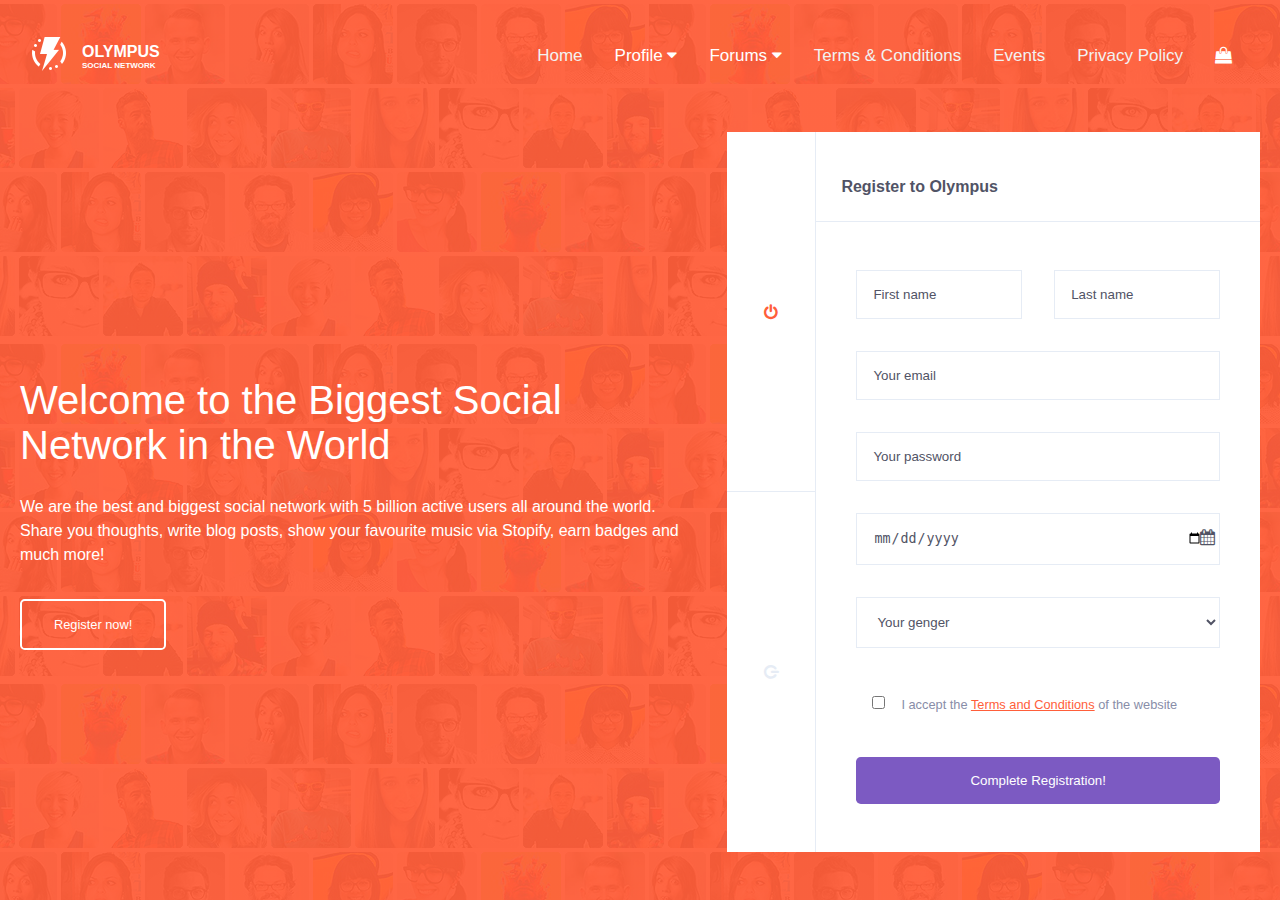
<file: index.html>
<!DOCTYPE html>
<html>

<head>
    <meta charset="utf-8" />
    <meta http-equiv="X-UA-Compatible" content="IE=edge">
    <title>Olympus Flexbox</title>
    <meta name="viewport" content="width=device-width, initial-scale=1">
    <link rel="stylesheet" type="text/css" media="screen" href="css/style.css" />
    <link rel="stylesheet" href="https://cdnjs.cloudflare.com/ajax/libs/font-awesome/4.7.0/css/font-awesome.min.css">
</head>

<body>
    <header>
        <div class="container">
            <div class="brand">
                <div class="brand__logo">
                    <img src="img/logo.png" alt="olympus-logo" />
                </div>
                <div class="brand__name">
                    <a href="index.html">
                        <span class="brand__name--title">Olympus</span>
                        <span class="brand__name--subtitle">social network</span>
                    </a>
                </div>
            </div>
            <div class="menu topnav" id="nav">
                <nav>
                    <ul>
                        <li>
                            <a href="#">Home</a>
                        </li>
                        <li class="dropdown">
                            <button class="dropbtn">Profile
                                <i class="fa fa-caret-down"></i>
                            </button>
                            <div class="dropdown__content">
                                <a href="#">Link 1</a>
                                <a href="#">Link 2</a>
                                <a href="#">Link 3</a>
                            </div>
                        </li>
                        <li class="dropdown">
                            <button class="dropbtn">Forums
                                <i class="fa fa-caret-down"></i>
                            </button>
                            <div class="mega-menu dropdown__content" aria-hidden="true" role="menu">
                                <div class="mega__menu--wrapper">
                                    <div class="nav-column">
                                        <h3>
                                            <a href="#" class="active__border">Main Links</a>
                                        </h3>
                                        <ul>
                                            <li role="menuitem">
                                                <a href="#">Item 1</a>
                                            </li>
                                            <li role="menuitem">
                                                <a href="#">Item 2</a>
                                            </li>
                                            <li role="menuitem">
                                                <a href="#">Item 3</a>
                                            </li>
                                            <li role="menuitem">
                                                <a href="#">Item 4</a>
                                            </li>
                                            <li role="menuitem">
                                                <a href="#">Item 5</a>
                                            </li>
                                            <li role="menuitem">
                                                <a href="#">Item 6</a>
                                            </li>
                                            <li role="menuitem">
                                                <a href="#">Item 7</a>
                                            </li>
                                        </ul>
                                    </div>
                                    <div class="nav-column">
                                        <h3>
                                            <a href="#" class="active__border">Boddy Press</a>
                                        </h3>
                                        <ul>
                                            <li role="menuitem">
                                                <a href="#">Item 1</a>
                                            </li>
                                            <li role="menuitem">
                                                <a href="#">Item 2</a>
                                            </li>
                                            <li role="menuitem">
                                                <a href="#">Item 3</a>
                                            </li>
                                        </ul>
                                    </div>
                                    <div class="nav-column">
                                        <h3>
                                            <a href="#" class="active__border">Corporate</a>
                                        </h3>
                                        <ul>
                                            <li role="menuitem">
                                                <a href="#">Item 1</a>
                                            </li>
                                            <li role="menuitem">
                                                <a href="#">Item 2</a>
                                            </li>
                                            <li role="menuitem">
                                                <a href="#">Item 3</a>
                                            </li>
                                            <li role="menuitem">
                                                <a href="#">Item 4</a>
                                            </li>
                                            <li role="menuitem">
                                                <a href="#">Item 5</a>
                                            </li>
                                        </ul>
                                    </div>
                                    <div class="nav-column">
                                        <h3>
                                            <a href="#" class="active__border">Forums</a>
                                        </h3>
                                        <ul>
                                            <li role="menuitem">
                                                <a href="#">Item 1</a>
                                            </li>
                                            <li role="menuitem">
                                                <a href="#">Item 2</a>
                                            </li>
                                            <li role="menuitem">
                                                <a href="#">Item 3</a>
                                            </li>
                                            <li role="menuitem">
                                                <a href="#">Item 4</a>
                                            </li>
                                            <li role="menuitem">
                                                <a href="#">Item 5</a>
                                            </li>
                                        </ul>
                                    </div>
                                </div>
                                <!--End Wrapper-->
                        </li>
                        <li>
                            <a href="#">Terms & Conditions</a>
                        </li>
                        <li>
                            <a href="#">Events</a>
                        </li>
                        <li>
                            <a href="#">Privacy Policy</a>
                        </li>
                        <li class="toggle">
                            <a href="javascript:void(0);" class="icon" onclick="myFunction()">
                                <i class="fa fa-bars"></i>
                            </a>
                        </li>
                    </ul>
                </nav>
                <div class="menu__shop dropdown">
                        <button class="dropbtn">
                            <i class="fa fa-shopping-bag"></i>
                        </button>
                        <div class="dropdown__content">
                            <a href="#">Link 1</a>
                            <a href="#">Link 2</a>
                            <a href="#">Link 3</a>
                        </div>
                    </div>
            </div><!--End Menu-->
            </div>
            <!--End Container-->
    </header>
    <!--MAIN-->
    <main>
        <div class="container">
            <section class="content__wrapper">
                <h1>Welcome to the Biggest Social
                    <br> Network in the World</h1>
                <p>We are the best and biggest social network with 5 billion active users all around the world.
                    <br> Share you thoughts, write blog posts, show your favourite music via Stopify, earn badges and much more!
                </p>
                <a href="#" type="button">
                    <span>Register now!</span>
                </a>
            </section>
            <section class="worko-tabs">
                <input class="state" type="radio" title="tab-one" name="tabs-state" id="tab-one" checked />
                <input class="state" type="radio" title="tab-two" name="tabs-state" id="tab-two" />

                <div class="tabs flex-tabs">
                    <div class="label__wrapp">
                        <label for="tab-one" id="tab-one-label" class="tab">
                            <i class="fa fa-power-off"></i>
                        </label>
                        <label for="tab-two" id="tab-two-label" class="tab">
                            <i class="fa fa-power-off rotate"></i>
                        </label>
                    </div>
                    <div id="tab-one-panel" class="panel active">
                        <div class="panel__title">
                            <h4>Register to Olympus</h4>
                        </div>
                        <div class="panel__register--form">
                            <form action="/action_page.php">
                                <div class="input__wrap">
                                    <input type="text" id="fname" name="firstname" placeholder="First name">
                                    <input type="text" id="lname" name="lastname" placeholder="Last name">
                                </div>
                                <input type="text" id="email" name="email" placeholder="Your email">
                                <input type="text" id="password" name="password" placeholder="Your password">
                                <input type="date" name="bday">
                                <i class="fas fa-calendar-alt"></i>
                                <select id="genger" name="genger">
                                    <option value="Your genger">Your genger</option>
                                    <option value="male">Male</option>
                                    <option value="female">Female</option>
                                </select>
                                <label class="register__label">
                                    <input type="checkbox">I accept the
                                    <a href="#">Terms and Conditions</a> of the website
                                    <span class="checkmark"></span>
                                </label>
                                <input type="submit" value="Complete Registration!">
                            </form>
                        </div>
                    </div>
                    <div id="tab-two-panel" class="panel">
                        <div class="panel__title">
                            <h4>Login to your Account</h4>
                        </div>
                        <div class="panel__register--form">
                            <form action="/action_page.php">
                                <input type="text" id="email" name="email" placeholder="Your email">
                                <input type="text" id="password" name="password" placeholder="Your password">

                                <label class="login__label">
                                    <span>
                                        <input type="checkbox"> Remember Me
                                        <span class="checkmark"></span>
                                    </span>
                                    <a href="#">Forgot my password</a>
                                </label>
                                <a class="button expanded login" href="#">Login</a>
                                <div class="or"></div>
                                <a class="button expanded facebook" href="#">
                                    <i class="fa fa-facebook-f"></i>Login with Facebook</a>
                                <a class="button expanded twitter" href="#">
                                    <i class="fa fa-twitter"></i>

                                    Login with Twitter</a>
                                <p>Don’t you have an account?
                                    <a href="#">Register Now!</a> it’s really simple and you can start enjoing all the benefits!</p>
                            </form>
                        </div>
                    </div>
                </div>
            </section>
        </div>
    </main>

    <script>
        function myFunction() {
            var x = document.getElementById("nav");
            if (x.className === "topnav") {
                x.className += " responsive";
            } else {
                x.className = "topnav";
            }
        }
    </script>
</body>

</html>
</file>
<file: css/style.css>
body {
  margin: 0;
  padding: 0;
  font-family: Roboto, sans-serif;
  background-image: linear-gradient(rgba(255, 94, 58, 0.95), rgba(255, 94, 58, 0.95)), url(../img/background.png);
  background-repeat: repeat; }

/***Header***/
header {
  z-index: 1;
  padding: 2rem; }

.container {
  display: flex;
  justify-content: space-between;
  max-width: 1300px;
  margin: 0 auto;
  position: relative; }

.brand {
  display: flex;
  align-items: center; }
  .brand .brand__logo {
    padding-right: 1rem; }
  .brand .brand__name a {
    text-decoration: none;
    color: #fff;
    text-transform: uppercase;
    display: flex;
    flex-direction: column;
    font-weight: 700; }
    .brand .brand__name a span.brand__name--subtitle {
      font-size: .5rem; }

/*Navigation*/
.menu {
  display: flex;
  flex-wrap: wrap; }

nav {
  overflow: hidden; }
  nav ul {
    display: flex;
    list-style: none;
    margin: 0;
    padding: 0; }
    nav ul a {
      float: left;
      display: block;
      color: #f2f2f2;
      text-align: center;
      padding: 14px 16px;
      text-decoration: none;
      font-size: 17px; }
  nav .icon {
    display: none; }

/* Navigation Dropdown*/
.dropdown {
  float: left;
  overflow: hidden; }
  .dropdown .dropbtn {
    font-size: 17px;
    border: none;
    outline: none;
    color: white;
    padding: 14px 16px;
    background-color: inherit;
    font-family: inherit;
    margin: 0; }

.dropdown__content {
  display: none;
  position: absolute;
  background-color: #f9f9f9;
  border-radius: .3rem;
  min-width: 160px;
  box-shadow: 0px 8px 16px 0px rgba(0, 0, 0, 0.2);
  z-index: 1; }
  .dropdown__content a {
    float: none;
    color: #888da8;
    padding: 12px 16px;
    text-decoration: none;
    display: block;
    text-align: left; }
    .dropdown__content a:hover {
      color: #ff5e3a;
      background-color: #edf2f6;
      border-radius: .3rem; }

/*Mega menu*/
.dropdown__content--mega a {
  display: inline-block; }

.dropdown:hover .dropdown__content {
  display: block; }

.mega-menu {
  background: #fff;
  border-radius: .3rem;
  opacity: 0;
  position: absolute;
  left: 0;
  transition: all .3s ease .15s;
  visibility: hidden;
  width: 100%;
  border-color: #e6ecf5;
  box-shadow: 0 0 34px 0 rgba(63, 66, 87, 0.1);
  display: flex; }

.mega__menu--wrapper {
  display: flex;
  width: 100%;
  margin-left: 5%; }

.nav-column {
  width: 15%; }
  .nav-column ul {
    display: flex;
    flex-direction: column;
    padding-left: 0; }
    .nav-column ul li a {
      color: #888da8;
      width: 100px;
      transition: all .5s ease-in-out;
      padding: .5rem 0; }
      .nav-column ul li a:hover {
        color: #ff5e3a;
        transform: translate(1em, 0);
        background: transparent; }

.nav-column {
  display: flex;
  flex-direction: column; }
  .nav-column h3 {
    margin-bottom: 0; }
    .nav-column h3 a {
      color: #515365;
      text-align: left;
      padding: 0;
      text-decoration: none;
      font-size: 1rem;
      width: max-content; }
      .nav-column h3 a:hover {
        background: transparent; }

.active__border::after {
  content: '';
  display: block;
  width: 30%;
  height: 2px;
  background: #ff5e3a;
  transition: width .3s; }

.active__border:hover::after {
  width: 100%;
  transition: width .3s; }

li:hover > .mega-menu {
  opacity: 1;
  overflow: visible;
  visibility: visible; }

/***MAIN***/
main {
  display: flex;
  flex-direction: row;
  justify-content: left;
  max-width: 1300px;
  margin: 0 auto;
  position: relative;
  justify-content: space-between; }

.content__wrapper {
  align-self: center;
  width: 100%;
  margin: 20px; }
  .content__wrapper h1 {
    color: #fff;
    font-weight: 300;
    font-size: 2.5rem; }
  .content__wrapper p {
    color: #fff;
    line-height: 1.5;
    font-weight: 300;
    font-size: 1rem;
    padding-bottom: 2rem; }
  .content__wrapper a {
    background: transparent;
    border: 2px solid white;
    padding: 1rem 2rem;
    border-radius: .3rem;
    color: white;
    font-size: .8rem;
    text-decoration: none; }
  .content__wrapper span:hover {
    opacity: .6;
    transition: 0.3s; }

/*tabs*/
.worko-tabs {
  margin: 20px;
  width: 80%; }
  .worko-tabs .state {
    position: absolute;
    left: -10000px; }
  .worko-tabs .flex-tabs {
    display: flex;
    justify-content: space-between; }
    .worko-tabs .flex-tabs .label__wrapp {
      height: 100%;
      width: 20%;
      background: white;
      display: flex;
      flex-direction: column;
      border-right: 1px solid #e6ecf5; }
      .worko-tabs .flex-tabs .label__wrapp label {
        border-right: 1px solid #e6ecf5;
        border-bottom: 1px solid #e6ecf5; }
      .worko-tabs .flex-tabs .label__wrapp i {
        font-size: 1rem; }
    .worko-tabs .flex-tabs #tab-two-label {
      border-bottom: none; }
    .worko-tabs .flex-tabs .tab {
      flex-grow: 1; }
    .worko-tabs .flex-tabs .panel {
      background-color: #fff;
      min-height: 300px;
      display: none;
      width: 100%;
      flex-basis: auto; }
  .worko-tabs .rotate {
    transform: rotate(90deg); }
  .worko-tabs .tab {
    display: flex;
    background-color: #fff;
    cursor: pointer;
    width: 100%;
    justify-content: center;
    align-items: center;
    color: #e6ecf5; }
    .worko-tabs .tab:hover {
      background-color: #e6ecf5;
      -webkit-transition: background-color 1000ms linear;
      -ms-transition: background-color 1000ms linear;
      transition: background-color 1000ms linear; }

#tab-one:checked ~ .tabs #tab-one-label,
#tab-two:checked ~ .tabs #tab-two-label,
#tab-three:checked ~ .tabs #tab-three-label,
#tab-four:checked ~ .tabs #tab-four-label {
  color: #ff5e3a;
  cursor: default; }

#tab-one:checked ~ .tabs #tab-one-panel,
#tab-two:checked ~ .tabs #tab-two-panel,
#tab-three:checked ~ .tabs #tab-three-panel,
#tab-four:checked ~ .tabs #tab-four-panel {
  display: block; }

.tabs {
  order: 0;
  flex: 0 1 auto;
  align-self: auto;
  height: 100%; }
  .tabs ul {
    margin: 0;
    padding: 0;
    width: 100%;
    align-items: center;
    display: flex;
    flex-direction: column;
    list-style: none; }
    .tabs ul.nav__tabs {
      height: 100%;
      border: none;
      list-style: none; }
    .tabs ul li {
      width: 100%;
      height: 50%;
      width: 100%;
      height: 50%;
      display: flex;
      align-items: center;
      justify-content: center;
      border-right: 1px solid #e6ecf5; }
      .tabs ul li:nth-child(1) {
        border-bottom: 1px solid #e6ecf5; }

.tabs__content {
  flex: 1 1 auto;
  align-self: auto;
  width: 90%; }
  .tabs__content .panel__title h4 {
    margin: 0;
    padding: 1rem;
    border-bottom: 1px solid #e6ecf5;
    color: #515365; }
  .tabs__content form {
    display: flex;
    flex-direction: column; }

.panel__register--form {
  padding: 2rem 1.5rem; }

.input__wrap {
  width: 100%;
  display: flex; }
  .input__wrap input {
    width: 50%; }

input {
  border: 1px solid #e6ecf5;
  padding: 1rem;
  margin: 1rem;
  color: #515365; }
  input[type*=d] {
    position: relative; }
    input[type*=d]::after {
      content: '\f073';
      font-family: 'FontAwesome';
      position: absolute;
      top: 30%;
      right: 1%;
      font-size: 1rem;
      color: #515365; }

input[type=submit] {
  border-radius: .3rem;
  background: #7c5ac2;
  border: none;
  color: #fff;
  cursor: pointer;
  opacity: 1; }
  input[type=submit]:hover {
    opacity: .6;
    transition: 0.3s; }

::placeholder {
  color: #515365; }

select {
  border: 1px solid #e6ecf5;
  padding: 1rem;
  margin: 1rem;
  background: white;
  color: #515365; }

.nav__tabs li {
  align-items: center;
  justify-content: center;
  margin-bottom: 0;
  height: 50%;
  width: 100%;
  border-right: 1px solid #e6ecf5; }
  .nav__tabs li a i {
    color: #888da8;
    font-size: 1.5rem; }
    .nav__tabs li a i:active {
      color: #ff5e3a; }
    .nav__tabs li a i.activ {
      color: #ff5e3a; }

.nav__tabs li:nth-child(1) {
  border-bottom: 1px solid #e6ecf5; }

.panel__title h4 {
  color: #515365;
  font-size: 1rem;
  padding: 25px;
  border-bottom: 1px solid #e6ecf5;
  margin-bottom: 0; }

form {
  display: flex;
  flex-direction: column; }

.register__label {
  color: #888da8;
  font-size: .8rem;
  margin: 1rem; }
  .register__label a {
    color: #ff5e3a; }

.login__label {
  color: #888da8;
  font-size: .8rem;
  display: flex;
  justify-content: space-between;
  margin: 1rem; }
  .login__label span {
    align-content: baseline;
    display: flex; }
    .login__label span input {
      border: 1px solid grey;
      height: 20px;
      width: 20px;
      margin-top: 0; }
    .login__label span .checkmark {
      background: white; }
      .login__label span .checkmark:after {
        border: #ff5e3a; }
  .login__label a {
    color: #ff5e3a;
    cursor: pointer; }

.panel__register--form .expanded {
  color: #fff;
  text-align: center;
  text-decoration: none;
  cursor: pointer;
  border-radius: .2rem;
  padding: 1rem;
  margin: 1rem; }
.panel__register--form .login {
  background-color: #ff5e3a; }

.facebook {
  background-color: #2f5b9d;
  margin-bottom: 1rem; }
  .facebook i {
    padding-right: 1rem; }

.twitter {
  background-color: #38bff1; }
  .twitter i {
    padding-right: 1rem; }

.panel__register--form .or {
  position: relative;
  width: 100%;
  height: 1px;
  margin: 1rem 0 2rem;
  background-color: #e6ecf5; }
  .panel__register--form .or::after {
    content: 'OR';
    display: block;
    position: absolute;
    left: 50%;
    -webkit-transform: translate(-50%, -50%);
    transform: translate(-50%, -50%);
    background-color: #fff;
    padding: 0 25px;
    font-size: 10px;
    z-index: 5; }
.panel__register--form p {
  margin: 1rem;
  font-family: Roboto, sans-serif;
  color: #888da8;
  font-size: .8rem; }
  .panel__register--form p a {
    color: #ff5e3a;
    cursor: pointer; }

/*Media Screen*/
@media (max-width: 600px) {
  .flex-tabs .tab {
    background: #fff;
    border-bottom: 1px solid #ccc; }
    .flex-tabs .tab:last-of-type {
      border-bottom: none; }
  .flex-tabs #tab-one-label {
    order: 1; }
  .flex-tabs #tab-two-label {
    order: 3; }
  .flex-tabs #tab-three-label {
    order: 5; }
  .flex-tabs #tab-four-label {
    order: 7; }
  .flex-tabs #tab-one-panel {
    order: 2; }
  .flex-tabs #tab-two-panel {
    order: 4; }
  .flex-tabs #tab-three-panel {
    order: 6; }
  .flex-tabs #tab-four-panel {
    order: 8; }

  #tab-one:checked ~ .tabs #tab-one-label,
  #tab-two:checked ~ .tabs #tab-two-label,
  #tab-three:checked ~ .tabs #tab-three-label,
  #tab-four:checked ~ .tabs #tab-four-label {
    border-bottom: none; }

  #tab-one:checked ~ .tabs #tab-one-panel,
  #tab-two:checked ~ .tabs #tab-two-panel,
  #tab-three:checked ~ .tabs #tab-three-panel,
  #tab-four:checked ~ .tabs #tab-four-panel {
    border-bottom: 1px solid #ccc; } }
@media screen and (max-width: 600px) {
  nav ul li {
    display: none; }
    nav ul li.toggle {
      display: block; }

  nav a.icon {
    float: right;
    display: block; }

  .container {
    flex-wrap: wrap;
    width: 100%; }

  .nav-column {
    width: 25%; }

  .mega__menu--wrapper {
    margin-left: 0; }

  main {
    width: 100%;
    flex-wrap: wrap; }

  .worko-tabs {
    width: 100%; } }
@media screen and (max-width: 600px) {
  nav .responsive {
    position: relative; }

  nav .responsive .icon {
    position: absolute;
    right: 0;
    top: 0; }

  nav .responsive a {
    float: none;
    display: block;
    text-align: left; }

  nav.responsive .dropdown {
    float: none; }

  nav.responsive .dropdown__content {
    position: relative; }

  nav.responsive .dropdown .dropbtn {
    display: block;
    width: 100%;
    text-align: left; } }

/*# sourceMappingURL=style.css.map */
</file>
